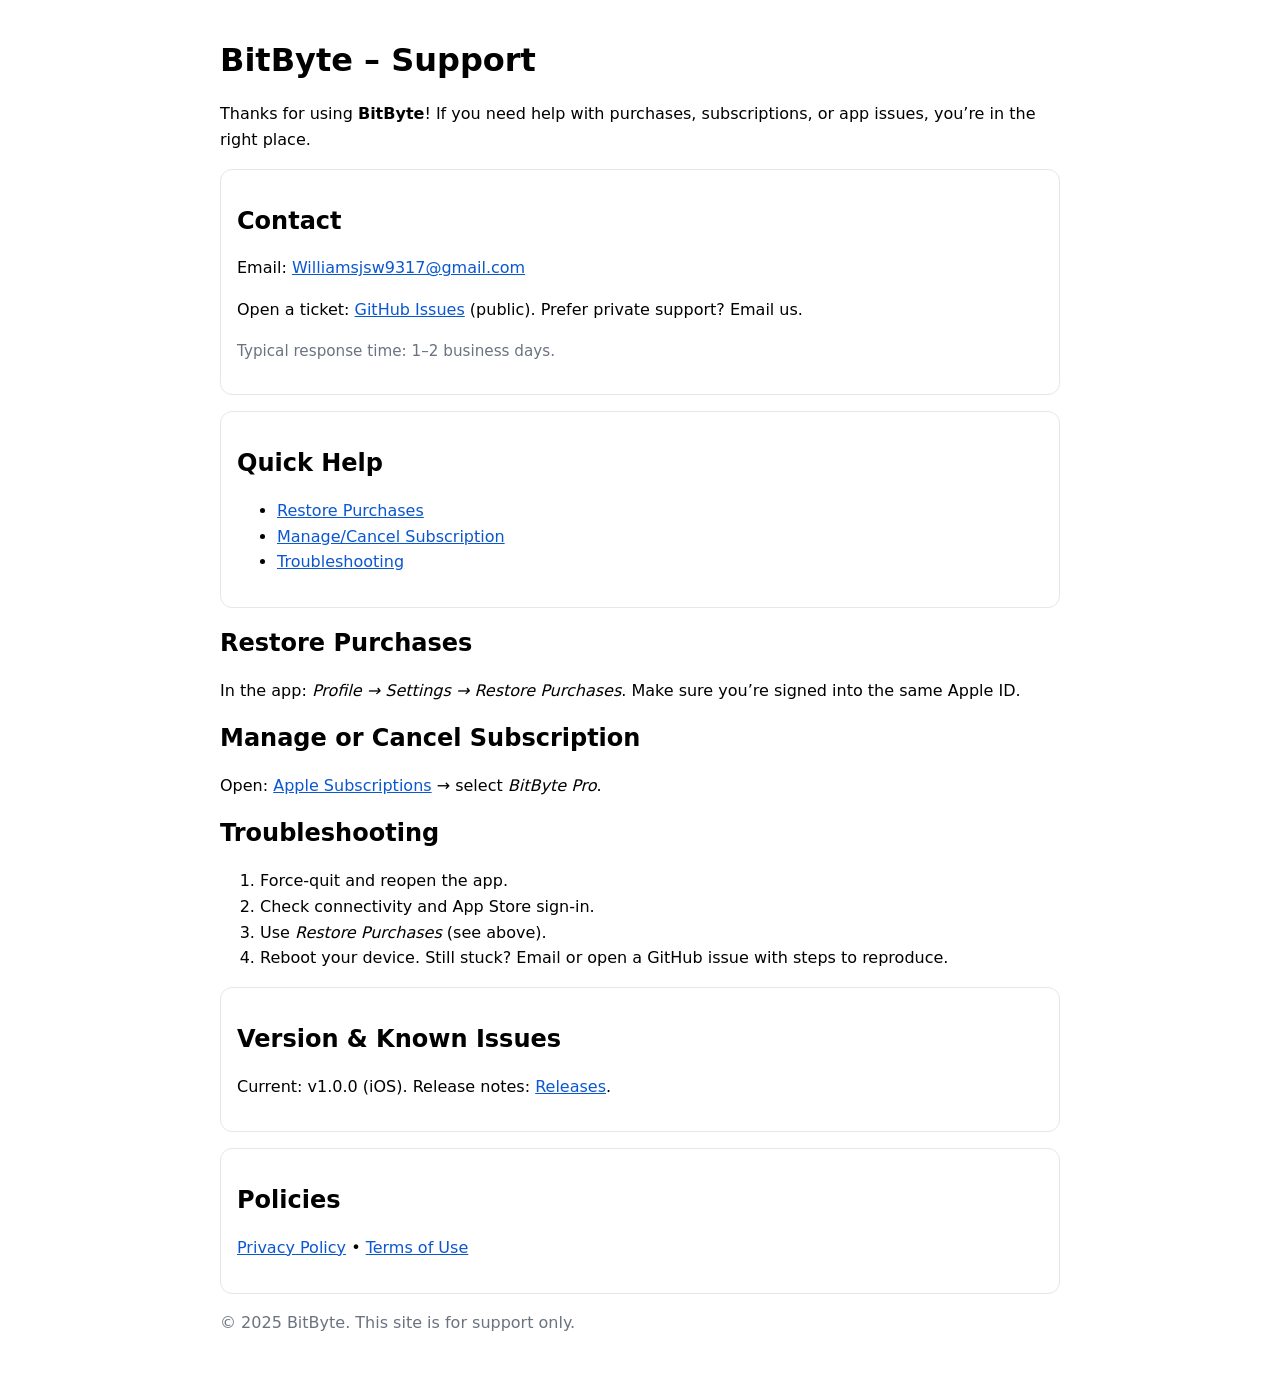
<file: docs/index.html>
<!doctype html>
<html lang="en">
<head>
  <meta charset="utf-8">
  <title>BitByte – Support</title>
  <meta name="viewport" content="width=device-width, initial-scale=1">
  <meta name="description" content="Support page for BitByte (iOS). Contact, FAQs, troubleshooting, and policies.">
  <style>
    body{font-family:system-ui,-apple-system,Segoe UI,Roboto,Helvetica,Arial,sans-serif;max-width:840px;margin:40px auto;padding:0 16px;line-height:1.6}
    h1,h2{line-height:1.25} .card{border:1px solid #e5e7eb;border-radius:12px;padding:16px;margin:16px 0}
    a{color:#0b57d0} code{background:#f6f8fa;padding:2px 6px;border-radius:6px}
  </style>
</head>
<body>
  <h1>BitByte – Support</h1>
  <p>Thanks for using <strong>BitByte</strong>! If you need help with purchases, subscriptions, or app issues, you’re in the right place.</p>

  <div class="card">
    <h2>Contact</h2>
    <p>Email: <a href="mailto:Williamsjsw9317@gmail.com">Williamsjsw9317@gmail.com</a></p>
    <p>Open a ticket: <a href="https://github.com/MustardWombat/BitByteAI/issues/new/choose">GitHub Issues</a> (public). Prefer private support? Email us.</p>
    <p style="color:#6b7280;font-size:.95em">Typical response time: 1–2 business days.</p>
  </div>

  <div class="card">
    <h2>Quick Help</h2>
    <ul>
      <li><a href="#restore">Restore Purchases</a></li>
      <li><a href="#manage-sub">Manage/Cancel Subscription</a></li>
      <li><a href="#troubleshoot">Troubleshooting</a></li>
    </ul>
  </div>

  <h2 id="restore">Restore Purchases</h2>
  <p>In the app: <em>Profile → Settings → Restore Purchases</em>. Make sure you’re signed into the same Apple ID.</p>

  <h2 id="manage-sub">Manage or Cancel Subscription</h2>
  <p>Open: <a href="https://apps.apple.com/account/subscriptions">Apple Subscriptions</a> → select <em>BitByte Pro</em>.</p>

  <h2 id="troubleshoot">Troubleshooting</h2>
  <ol>
    <li>Force-quit and reopen the app.</li>
    <li>Check connectivity and App Store sign-in.</li>
    <li>Use <em>Restore Purchases</em> (see above).</li>
    <li>Reboot your device. Still stuck? Email or open a GitHub issue with steps to reproduce.</li>
  </ol>

  <div class="card">
    <h2>Version & Known Issues</h2>
    <p>Current: v1.0.0 (iOS). Release notes: <a href="https://github.com/MustardWombat/BitByteAI/releases">Releases</a>.</p>
  </div>

  <div class="card">
    <h2>Policies</h2>
    <p><a href="privacy.html">Privacy Policy</a> • <a href="terms.html">Terms of Use</a></p>
  </div>

  <p style="color:#6b7280">© 2025 BitByte. This site is for support only.</p>
</body>
</html>
</file>
